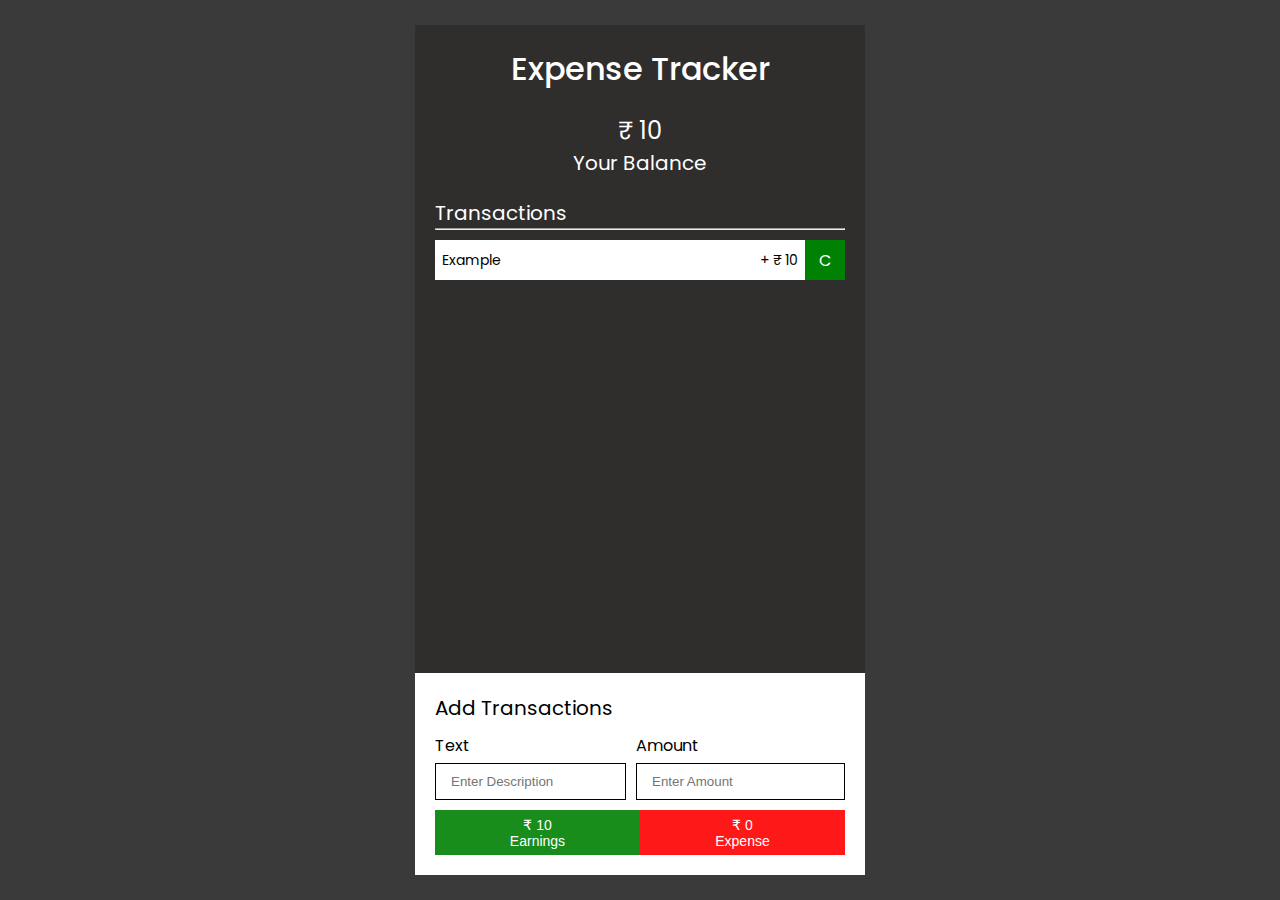
<file: Balance App/index.html>
<!DOCTYPE html>
<html lang="en">
<head>
    <meta charset="UTF-8">
    <meta name="viewport" content="width=device-width, initial-scale=1.0">
    <title>Balance App</title>
        <!-- Do Some coding -->
    <link rel="stylesheet" href="style.css">
</head>
<body>

    <div class="container">
        <div class="box">
          <section class="box_upper">
            <h1>Expense Tracker</h1>
  
            <div class="balance">
              <h2 id="netAmount">₹0</h2>
              <h3>Your Balance</h3>
            </div>
          </section>
  
          <div class="transaction_container">
            <h3>Transactions</h3>
            <hr />
  
            <div class="transactions">
              <div class="transaction">
                <div class="left">
                  <p>Example Text</p>
                  <p>+ ₹ 200</p>
                </div>
                <div class="status credit">C</div>
              </div>
              <div class="transaction">
                <div class="left">
                  <p>Example Text</p>
                  <p>+ ₹ 200</p>
                </div>
                <div class="status debit">D</div>
              </div>
            </div>
          </div>
          <section class="transaction_form">
            <h3>Add Transactions</h3>
            <form id="transactionForm">
              <div class="inputs">
                <div class="form_control">
                  <label for="text">Text</label>
                  <input
                    placeholder="Enter Description"
                    type="text"
                    name="text"
                    id="text"
                  />
                </div>
                <div class="form_control">
                  <label for="amount">Amount</label>
                  <input
                    placeholder="Enter Amount"
                    type="number"
                    name="amount"
                    id="amount"
                  />
                </div>
              </div>
  
              <div class="buttons_container">
                <button type="submit" id="earnBtn">
                  <p id="earning">₹0</p>
                  <p>Earnings</p>
                </button>
                <button type="submit" id="expBtn">
                  <p id="expense">₹0</p>
                  <p>Expense</p>
                </button>
              </div>
            </form>
          </section>
        </div>
      </div>
      <script src="script.js"></script>
    
</body>
</html>
</file>
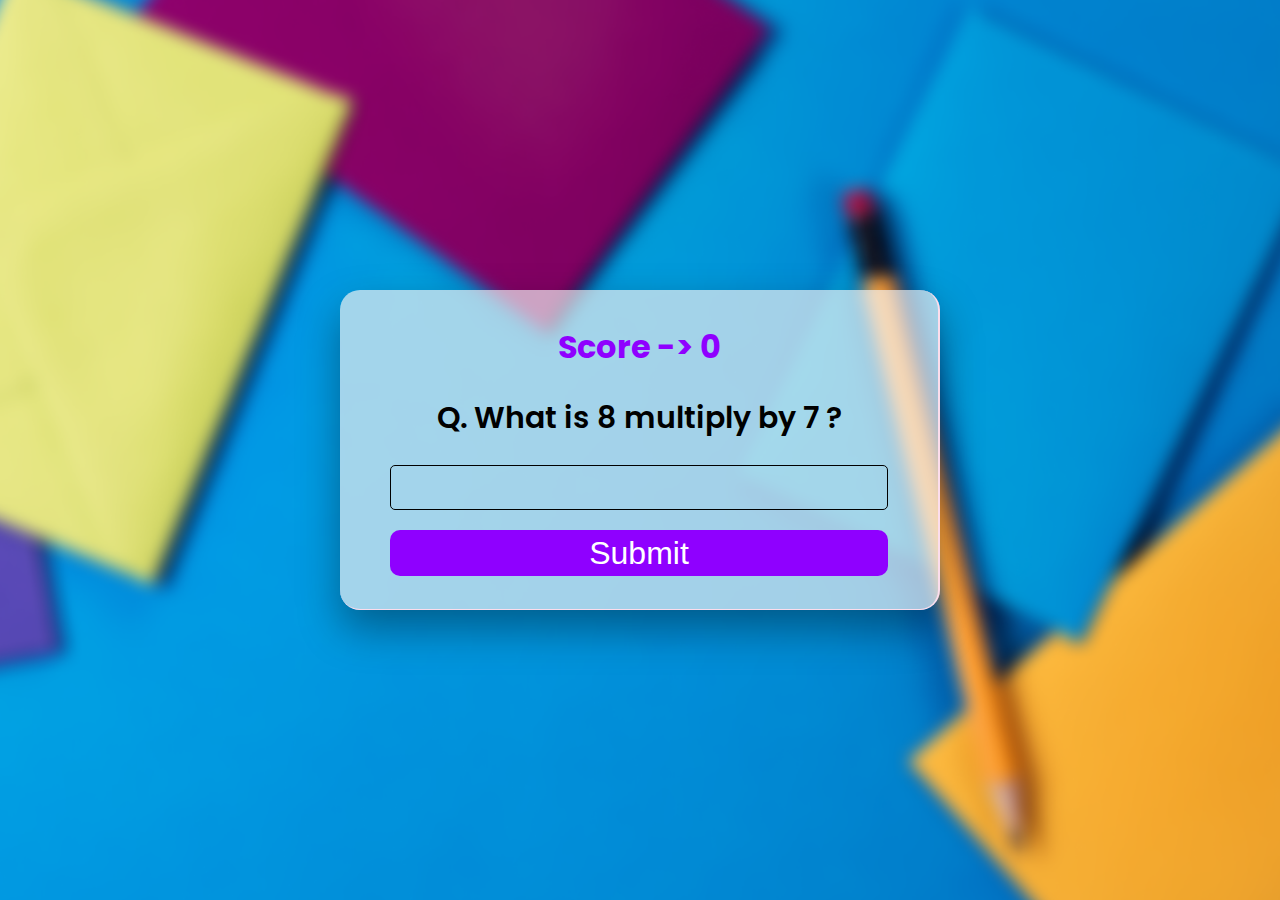
<file: multiplication calculator/index.html>
<!DOCTYPE html>
<html lang="en">
<head>
    <meta charset="UTF-8">
    <meta name="viewport" content="width=device-width, initial-scale=1.0">
    <title>Multiplication Calculator</title>
    <link rel="stylesheet" href="style.css">
</head>
<body>

    <div class="background">
        <div class="box">
          <h2>Score -> <span id="score">0</span></h2>
          <h3 id="question">Q. What is 8 multiply by 4 ?</h3>
          <form id="questionForm" onsubmit="checkAnswer(event)">
            <input required id="answerInput" name="answer" type="number" />
            <button class="primary-btn" type="submit">Submit</button>
          </form>
        </div>
      </div>
      <script src="script.js"></script>
    
</body>
</html>
</file>
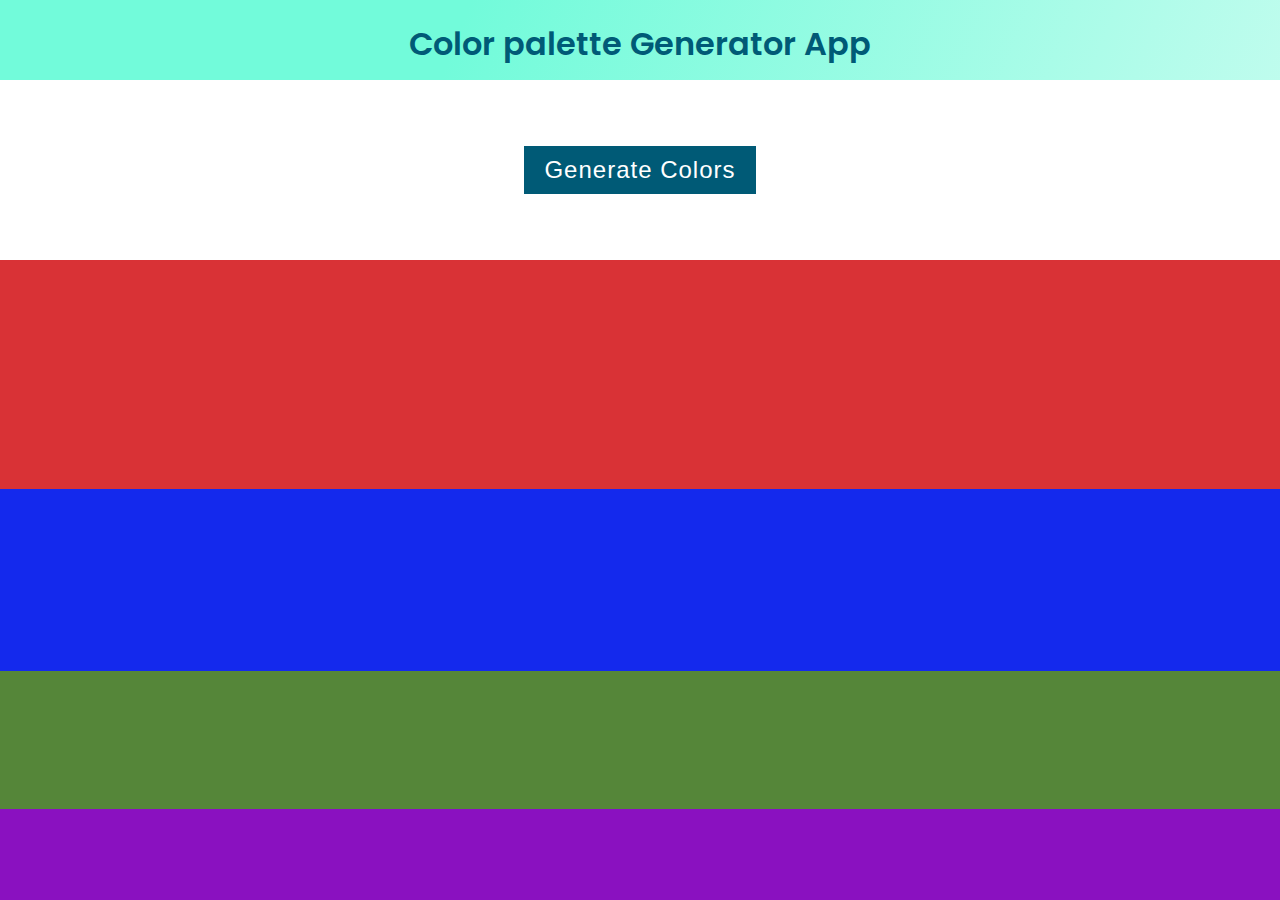
<file: Random color generator/index.html>
<!DOCTYPE html>
<html lang="en">
<head>
    <meta charset="UTF-8">
    <meta name="viewport" content="width=device-width, initial-scale=1.0">
    <title>Random color Generator</title>
    <link rel="stylesheet" href="style.css">
</head>
<body>

    <div class="title_container">
        <h1>Color palette Generator App</h1>
      </div>
      <section class="button_container">
        <button id="generateBtn">Generate Colors</button>
      </section>
  
      <div class="colors_container"></div>
      <script src="script.js"></script>
    
</body>
</html>
</file>
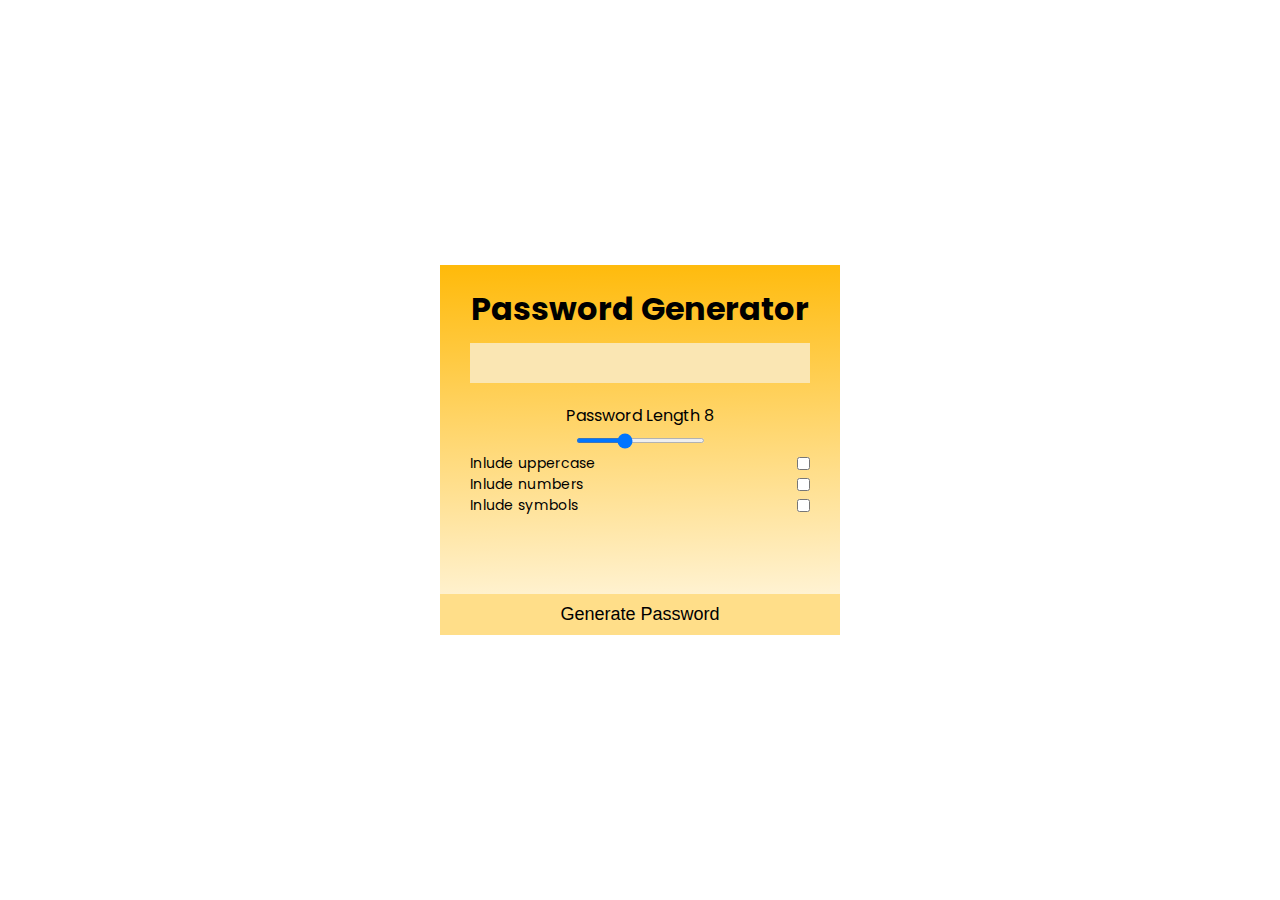
<file: Random password generator/index.html>
<!DOCTYPE html>
<html lang="en">
<head>
    <meta charset="UTF-8">
    <meta name="viewport" content="width=device-width, initial-scale=1.0">
    <title>Random Password Generator</title>
    <link rel="stylesheet" href="style.css">
</head>
<body>

    <div class="container">
        <div class="box">
          <section class="upper">
            <h1>
              <i class="fa fa-lock" style="color: red"> </i>
              Password Generator
            </h1>
  
            <div id="password"></div>
  
            <div class="range_container">
              <label for="range">
                Password Length <span id="passRangeValue">8</span>
              </label>
              <input
                type="range"
                min="1"
                max="20"
                value="8"
                id="passRangeInput"
              />
            </div>
  
            <div class="checkboxes">
              <div class="form_control">
                <label for="uppercase"> Inlude uppercase</label>
                <input type="checkbox" name="uppercase" id="uppercase" />
              </div>
              <div class="form_control">
                <label for="numbers"> Inlude numbers</label>
                <input type="checkbox" name="numbers" id="numbers" />
              </div>
              <div class="form_control">
                <label for="symbols"> Inlude symbols</label>
                <input type="checkbox" name="symbols" id="symbols" />
              </div>
            </div>
          </section>
          <button id="genBtn">Generate Password</button>
        </div>
      </div>
      <script src="script.js"></script>
    
</body>
</html>
</file>
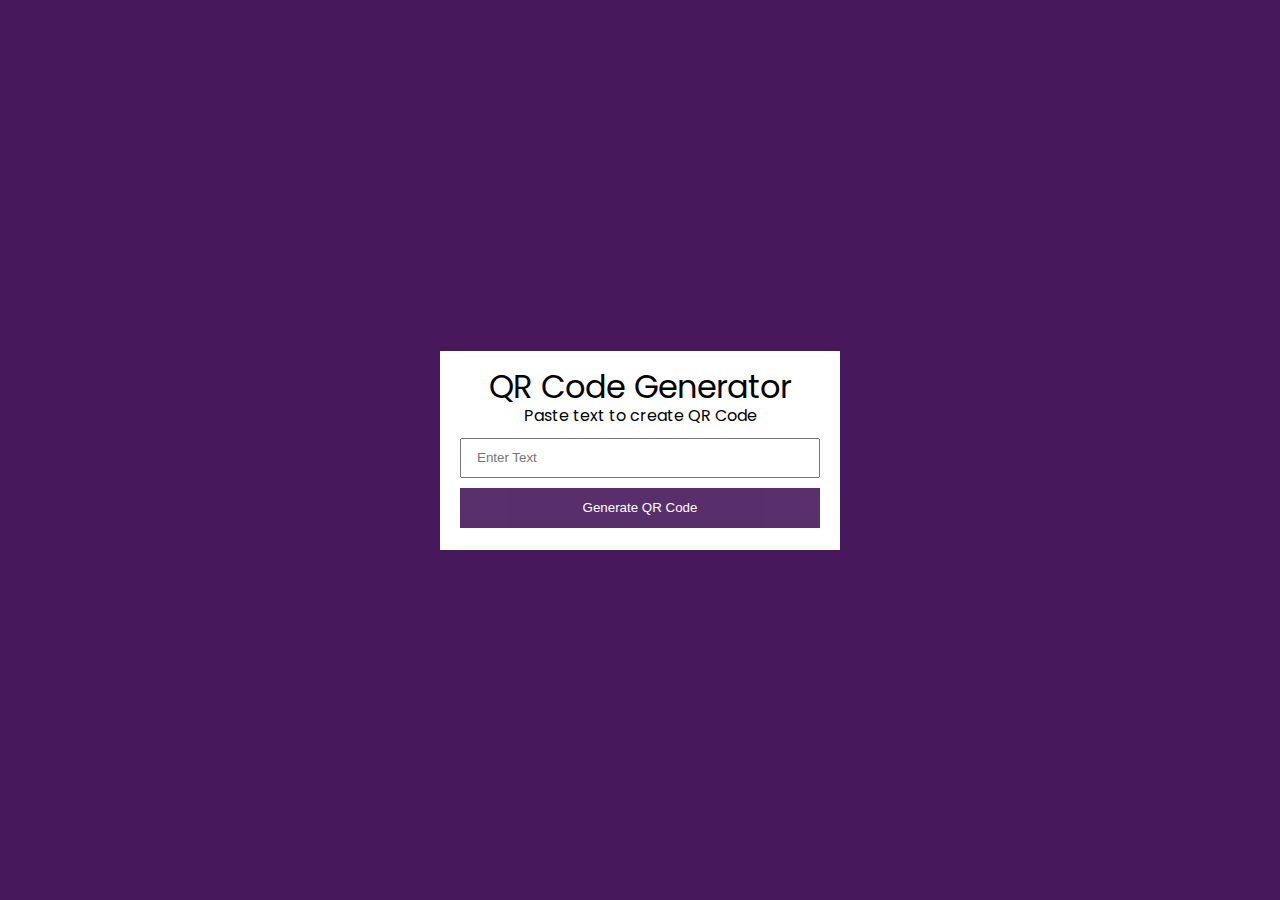
<file: Random QR generator/index.html>
<!DOCTYPE html>
<html lang="en">
<head>
    <meta charset="UTF-8">
    <meta name="viewport" content="width=device-width, initial-scale=1.0">
    <title>Random QR generator</title>
    <link rel="stylesheet" href="style.css">
</head>
<body>

    <div class="container">
        <div class="box">
          <section class="upper">
            <h1>QR Code Generator</h1>
            <p>Paste text to create QR Code</p>
          </section>
  
          <form id="qrForm">
            <input
              id="qrInputText"
              type="text"
              name="qrText"
              placeholder="Enter Text"
            />
            <button id="generateBtn" type="submit">Generate QR Code</button>
          </form>
          <section id="qrContainer" class="qr_container">
            <img id="qrImage" src="image/qr.webp" alt="QR Code" />
          </section>
        </div>
      </div>
      <script src="script.js"></script>
    
</body>
</html>
</file>
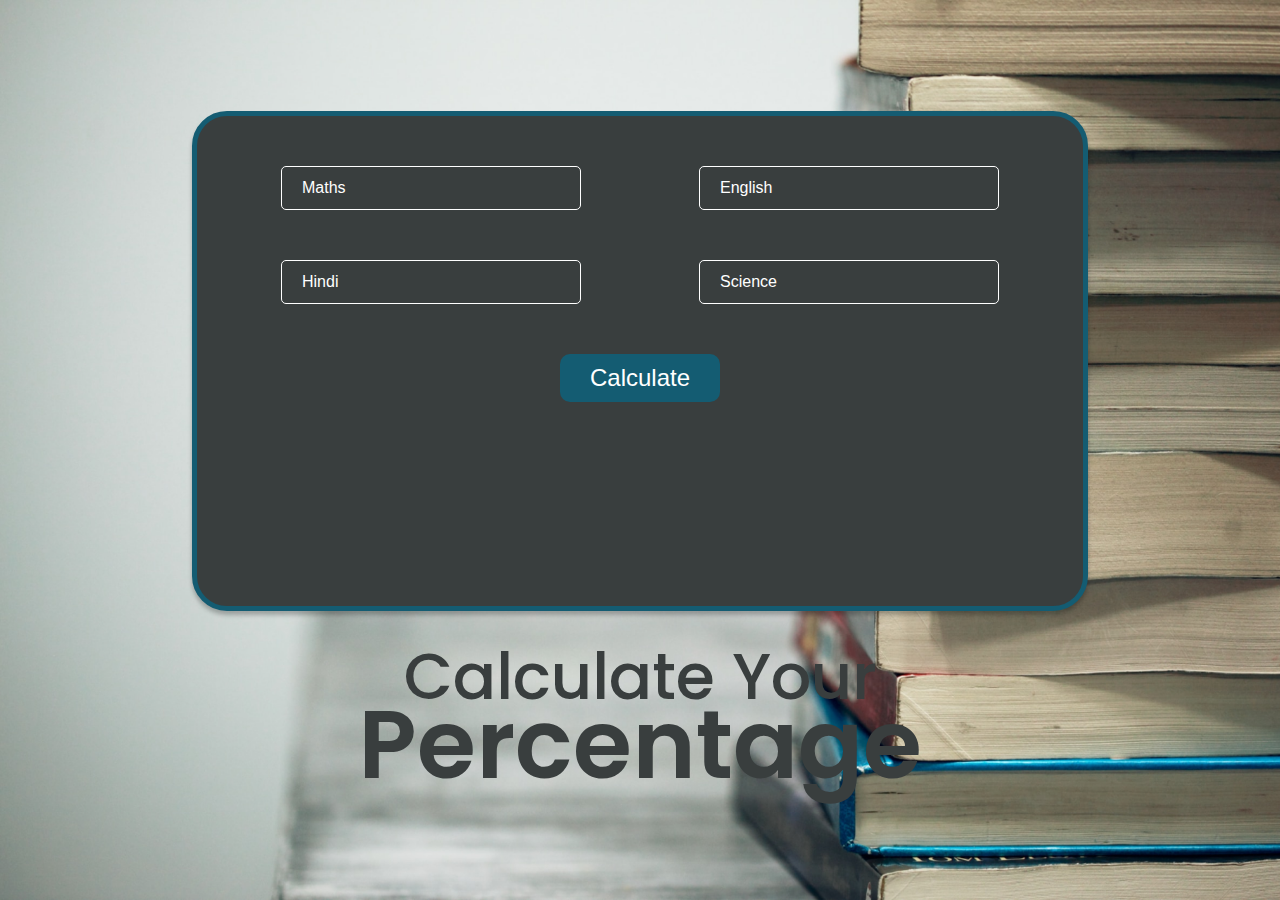
<file: Result Calculator/index.html>
<!DOCTYPE html>
<html lang="en">
<head>
    <meta charset="UTF-8">
    <meta name="viewport" content="width=device-width, initial-scale=1.0">
    <title>Result Calculator</title>
    <link rel="stylesheet" href="style.css">
</head>
<body>

    <div class="background">
      <div class="container">
        <div class="box">
          <form
            onsubmit="calculateMarks(event)"
            class="calculate-form"
            id="calculateForm"
          >
            <input
              type="number"
              required
              min="0"
              max="100"
              name="maths"
              placeholder="Maths"
            />
            <input
              type="number"
              required
              min="0"
              max="100"
              name="english"
              placeholder="English"
            />
            <input
              type="number"
              required
              min="0"
              max="100"
              name="hindi"
              placeholder="Hindi"
            />
            <input
              type="number"
              required
              min="0"
              max="100"
              name="science"
              placeholder="Science"
            />
            <button type="submit" class="primary-btn">Calculate</button>
          </form>
          <p id="result" class="result"></p>
        </div>
        <div class="content">
          <h2>Calculate Your</h2>
          <h1>Percentage</h1>
        </div>
      </div>
    </div>

    <script src="script.js"></script>
</body>
</html>
</file>
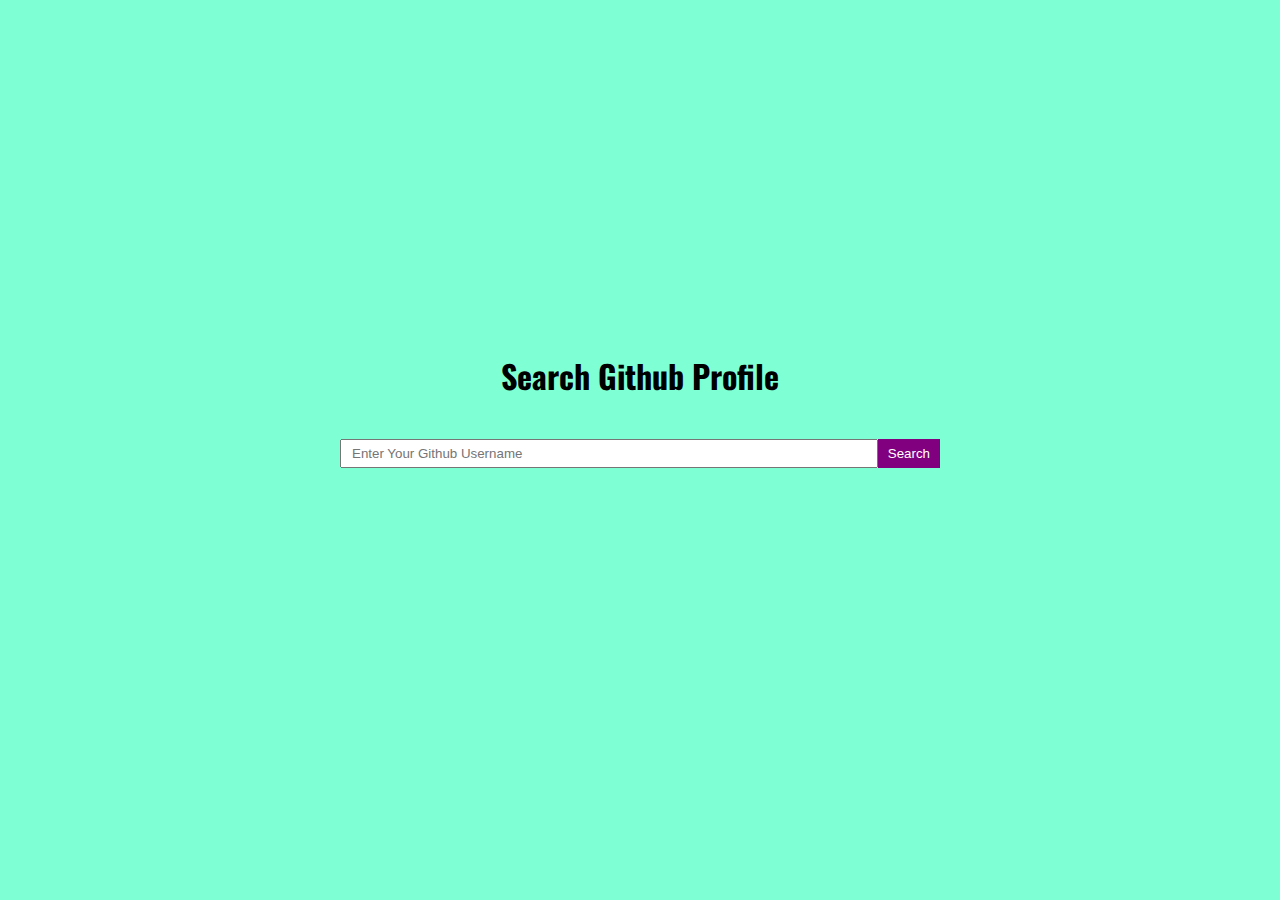
<file: search github profile/index.html>
<!DOCTYPE html>
<html lang="en">
<head>
    <meta charset="UTF-8">
    <meta name="viewport" content="width=device-width, initial-scale=1.0">
    <title>Search GitHub Profile</title>
    <link rel="stylesheet" href="style.css">
</head>
<body>

    <div class="container">
        <h1>Search Github Profile</h1>
        <div class="search">
          <input
            type="text"
            id="searchInput"
            name="searchInput"
            placeholder="Enter Your Github Username"
          />
          <button class="primary-btn" id="searchBtn">Search</button>
        </div>
        <div id="profileContainer"></div>
        <div id="loading"></div>
      </div>
      <script src="script.js"></script>
    
</body>
</html>
</file>
<file: Balance App/style.css>
@import url("https://fonts.googleapis.com/css2?family=Poppins:wght@100;200;300;400;500;600;700&display=swap");
:root {
  --primary: #3a3a3a;
  --primary-dark: #302d2d;
  --green: #008104;
  --red: #ff0000;
}

* {
  margin: 0;
  padding: 0;
  box-sizing: border-box;
}

html {
  font-family: "Poppins", sans-serif;
}

body {
  background-color: var(--primary);
}

.container {
  display: grid;
  place-items: center;
  height: 100vh;
}

.box {
  background-color: white;
  width: 450px;
  height: 850px;
  padding: 20px;
  background-color: var(--primary-dark);
  color: white;
  position: absolute;
}
p {
  font-size: 14px;
}
h1 {
  font-weight: 500;
  font-size: 32px;
}
h2 {
  font-weight: 400;
  font-size: 24px;
}
h3 {
  font-weight: 400;
  font-size: 20px;
}

.box_upper,
.balance {
  display: flex;
  flex-direction: column;
  align-items: center;
}

.balance {
  margin-top: 20px;
}

.transaction_container {
  margin-top: 20px;
}

.transactions {
  margin-top: 10px;
  display: flex;
  flex-direction: column;
  gap: 10px;
}
.transaction {
  background-color: white;
  color: black;
  display: flex;
}
.transaction .left {
  padding: 7px;
  flex-grow: 1;
  display: flex;
  justify-content: space-between;
  align-items: center;
}

.status {
  display: grid;
  place-items: center;
  color: white;
  min-height: 40px;
  min-width: 40px;
}
.credit {
  background-color: var(--green);
}
.debit {
  background-color: var(--red);
}

.transaction_form {
  background-color: white;
  position: absolute;
  bottom: 0;
  left: 0;
  width: 100%;
  color: black;
  padding: 20px;
}
.transaction_form h3 {
  margin-bottom: 10px;
}

.form_control {
  display: flex;
  flex-direction: column;
  gap: 5px;
}
.form_control:first-child {
  flex: 2;
}
.inputs {
  display: flex;
  gap: 10px;
}
form input {
  padding: 10px 15px;
  outline: 1px solid transparent;
  border: 1px solid black;
width: 100%;
}
form input:focus-visible {
  outline: 1px solid var(--primary-dark);
  border: 1px solid var(--primary-dark);
}

.buttons_container {
  display: flex;
  margin-top: 10px;
}
.buttons_container button {
  width: 100%;
  height: 45px;
  color: white;
  border: none;
  opacity: 0.9;
  transition: 0.3s ease-in-out;
  cursor: pointer;
}
.buttons_container button:hover {
  opacity: 1;
  transition: 0.3s ease-in-out;
}

#earnBtn {
  background-color: var(--green);
}
#expBtn {
  background-color: var(--red);
}

@media (max-width: 500px) {
  .box {
    width: 95%;
  }
}
</file>
<file: multiplication calculator/style.css>
@import url("https://fonts.googleapis.com/css2?family=Poppins:wght@100;200;300;400;500;600;700&display=swap");
:root {
  --primary: #8f00ff;
}

* {
  margin: 0;
  padding: 0;
  box-sizing: border-box;
}

html {
  font-family: "Poppins", sans-serif;
}

.background {
  background-image: url("images/background (1).png");
  height: 100vh;
  width: 100%;
  background-repeat: no-repeat;
  background-size: cover;
  display: grid;
  place-items: center;
}

.box {
  background: rgba(240, 240, 240, 0.68);
  border-width: 0px 2px 1px 0px;
  border-style: solid;
  border-color: #fcddec;
  box-shadow: 0px 19px 41px rgba(0, 0, 0, 0.36);
  border-radius: 20px;
  height: 320px;
  width: 600px;
  display: flex;
  justify-content: center;
  align-items: center;
  flex-direction: column;
  gap: 20px;
  padding: 50px;
}

.box h2 {
  font-weight: 700;
  font-size: 32px;
  line-height: 48px;
  color: var(--primary);
}
.box h3 {
  font-weight: 600;
  font-size: 30px;
  line-height: 54px;
}

#questionForm {
  display: flex;
  flex-direction: column;
  gap: 20px;
  width: 100%;
}

#answerInput {
  background: transparent;
  border: 1px solid #000000;
  border-radius: 5px;
  padding: 10px 20px;
  font-size: 20px;
}
#answerInput:focus-visible {
  outline: 1px solid var(--primary);
  border: 1px solid var(--primary);
}

.primary-btn {
  height: 46px;
  background-color: var(--primary);
  border-radius: 10px;
  border: none;
  color: white;
  font-size: 32px;
}

@media (max-width: 786px) {
  .box {
    width: 80%;
    height: 360px;
    padding: 20px;
  }
  .box h2 {
    font-size: 28px;
    line-height: 40px;
    color: var(--primary);
  }
  .box h3 {
    font-size: 24px;
    line-height: 32px;
  }
  #answerInput {
    padding: 5px 20px;
  }
  .primary-btn {
    font-size: 24px;
    height: 36px;
  }
}
</file>
<file: Random color generator/style.css>
@import url("https://fonts.googleapis.com/css2?family=Poppins:wght@100;200;300;400;500;600;700&display=swap");
:root {
  --primary: #005a76;
}

* {
  margin: 0;
  padding: 0;
  box-sizing: border-box;
}

html {
  font-family: "Poppins", sans-serif;
}

.title_container {
  background: linear-gradient(
    111.38deg,
    #72fbda 35.93%,
    rgba(251, 251, 251, 0.416667) 152.79%,
    rgba(237, 237, 237, 0) 236.26%
  );
  padding: 20px 0;
  height: 80px;
}
.title_container h1 {
  font-weight: 600;
  font-size: 32px;
  color: var(--primary);
  text-align: center;
}

.button_container {
  height: 20vh;
  display: grid;
  place-items: center;
}
.button_container button {
  background-color: var(--primary);
  border: none;
  font-size: 24px;
  padding: 10px 20px;
  color: white;
  letter-spacing: 1px;
  cursor: pointer;
}

.colors_container {
  height: calc(80vh - 80px);
  display: grid;
  grid-template-rows: 5fr 4fr 3fr 2fr;
}

#color1 {
  background-color: red;
}
#color2 {
  background-color: green;
}
#color3 {
  background-color: yellow;
}
#color4 {
  background-color: blue;
}
.colorBox:hover p {
  display: inline-block;
}
.colorBox p {
  background-color: rgb(223, 223, 223);
  width: 150px;
  padding: 10px;
  text-align: end;
  margin-top: 10px;
  font-size: 24px;
  display: none;
}

/* Responsive */

@media (max-width: 768px) {
  .title_container h1 {
    font-size: 24px;
  }
}
@media (max-width: 350px) {
  .title_container h1 {
    font-size: 16px;
  }
}
</file>
<file: Random password generator/style.css>
@import url("https://fonts.googleapis.com/css2?family=Poppins:wght@100;200;300;400;500;600;700&display=swap");
:root {
  --primary: #ffba0a;
  --primary-light: #ffde89;
  --primary-x-light: #fae6b3;
  --primary-dark: #e6a500;
}

* {
  margin: 0;
  padding: 0;
  box-sizing: border-box;
}

html {
  font-family: "Poppins", sans-serif;
  font-size: 62.5%;
}

body {
  font-size: 1.6rem;
}

.container {
  height: 100vh;
  display: grid;
  place-items: center;
}

.box {
  height: 37rem;
  width: 40rem;
  background: linear-gradient(
    178.63deg,
    var(--primary),
    rgba(230, 191, 92, 0) 108.92%
  );
  display: flex;
  flex-direction: column;
  justify-content: space-between;
}
.upper {
  flex-grow: 1;
  padding: 2rem 3rem;
}
.upper h1 {
  text-align: center;
  margin-bottom: 1rem;
}

#password {
  width: 100%;
  height: 4rem;
  background-color: var(--primary-x-light);
  margin-bottom: 2rem;
  color: red;
  font-weight: 800;
  letter-spacing: 1px;
  display: flex;
  justify-content: center;
  align-items: center;
  cursor: copy;
}
.range_container {
  display: flex;
  flex-direction: column;
  align-items: center;
  gap: 1rem;
}

.checkboxes {
  margin: 1rem 0;
  display: flex;
  flex-direction: column;
}
.form_control {
  display: flex;
  justify-content: space-between;
}
.form_control label {
  font-size: 1.4rem;
  letter-spacing: 0.3px;
}

/* For all Range Slider */

input[type="range"] {
  /* -webkit-appearance: none; */
  /* -moz-appearance: none; */

  height: 0.5rem;
  padding: 0;
  outline: none;
  cursor: pointer;
}
input[type="range"]::-webkit-slider-thumb {
  -webkit-appearance: none;
  /* -moz-appearance: none; */
  height: 2rem;
  width: 1rem;
  background-color: red;
  border: 1px solid black;
}

input[type="checkbox"] {
  accent-color: red;
}

#genBtn {
  background: var(--primary-light);
  border: none;
  padding: 1rem 0;
  font-size: 1.8rem;
  transition: 0.3s ease-in-out;
  cursor: pointer;
}

#genBtn:active {
  background: var(--primary-dark);
  color: white;
  transition: 0.3s ease-in-out;
  cursor: crosshair;
}

@media (max-width: 425px) {
  .box {
    width: 100%;
    height: 100vh;
  }
}
</file>
<file: Random QR generator/style.css>
@import url("https://fonts.googleapis.com/css2?family=Poppins:wght@100;200;300;400;500;600;700&display=swap");
:root {
  --primary: #47185c;
  --primary-dark: #14001d;
}

* {
  margin: 0;
  padding: 0;
  box-sizing: border-box;
}

html {
  font-family: "Poppins", sans-serif;
}

body {
  background-color: var(--primary);
}

.container {
  display: grid;
  place-items: center;
  height: 100vh;
}

.box {
  padding: 20px;
  width: 400px;
  background-color: white;
}
.upper h1 {
  font-size: 32px;
  font-weight: 400;
  line-height: 32px;
}

.upper,
form {
  display: flex;
  flex-direction: column;
  align-items: center;
}
form {
  margin-top: 10px;
  gap: 10px;
}

form input {
  width: 100%;
  height: 40px;
  padding: 10px 15px;
}
form input:focus-visible {
  border: 1px solid var(--primary);
  outline: 1px solid var(--primary);
}
form button {
  width: 100%;
  height: 40px;
  padding: 10px 15px;
  background-color: var(--primary);
  border: none;
  color: white;
  opacity: 0.9;
  transition: 0.3s ease-in;
}
form button:hover {
  opacity: 1;
  transition: 0.3s ease-in;
}
form button:active {
  background-color: var(--primary-dark);
}

.qr_container {
  border: 1px solid var(--primary);
  display: flex;
  justify-content: center;

  height: 0;
  opacity: 0;

  transition: opacity 0.3s ease-in, height 0.1s ease;
}
.qr_container.show {
  padding: 10px;
  height: 150px;
  opacity: 1;

  transition: opacity 0.3s ease-in, height 0.1s ease;
}
.qr_container img {
  height: 100%;
}

@media (max-width: 500px) {
  .box {
    width: 95%;
  }
  .box h1 {
    font-size: 24px;
  }
  .upper p {
    font-size: 14px;
  }
}
</file>
<file: Result Calculator/style.css>
@import url("https://fonts.googleapis.com/css2?family=Poppins:wght@100;200;300;400;500;600;700&display=swap");
:root {
  --primary: #393e3e;
  --secondary: #145c72;
  --secondary-light: #00a0d1;
}

* {
  margin: 0;
  padding: 0;
  box-sizing: border-box;
}

html {
  font-size: 62.5%;
  font-family: "Poppins", sans-serif;
}
body {
  font-size: 1.6rem;
}

.background {
  background-image: url("images/background.png");
  height: 100vh;
  background-repeat: no-repeat;
  background-size: cover;
}

.container {
  width: 50%;
  display: flex;
  flex-direction: column;
  justify-content: center;
  align-items: center;
  height: 100vh;
  position: absolute;
  top: 0;
  left: 0;
  gap: 4rem;
}

.box {
  height: 50rem;
  width: 80%;
  background-color: var(--primary);
  border: 0.5rem solid var(--secondary);
  box-shadow: 0px 4px 4px rgba(0, 0, 0, 0.25);
  border-radius: 3.5rem;
}

.content {
  color: var(--primary);
  text-align: center;
}
.content h2 {
  font-size: 6.4rem;
  font-weight: 500;
  line-height: 80%;
}
.content h1 {
  font-size: 9.6rem;
  font-weight: 600;
  line-height: 90%;
}
.calculate-form {
  display: grid;
  grid-template-columns: repeat(2, 1fr);
  gap: 5rem;
  padding: 5rem;
  place-content: center;
  place-items: center;
}

input {
  height: 4.4rem;
  padding: 0 2rem;
  border-radius: 0.5rem;
  background-color: transparent;
  border: white 1px solid;
  color: white;
  font-size: 1.6rem;
  width: 100%;
  max-width: 30rem;
}
input::placeholder {
  color: white;
  font-size: 1.6rem;
}
input:focus-visible {
  outline: 2px solid var(--secondary);
  border: 2px solid var(--secondary);
}
.calculate-form button {
  grid-column: 1/3;
}

.primary-btn {
  font-size: 2.4rem;
  width: 16rem;
  padding: 1rem 2rem;
  border-radius: 1rem;
  background-color: var(--secondary);
  color: white;
  border: none;
}
.primary-btn:hover {
  opacity: 0.9;
}
.primary-btn:active {
  opacity: 1;
  background-color: var(--secondary-light);
}
.result {
  color: white;
  text-align: center;
  font-size: 2rem;
}
@media (max-width: 1400px) {
  .container {
    width: 100%;
  }
  .box {
    width: 70%;
  }
}
@media (max-width: 786px) {
  .container {
    width: 100%;
  }
  .box {
    width: 90%;
    height: 54rem;
  }
  .calculate-form {
    grid-template-columns: 1fr;
    gap: 3rem;
  }
  .calculate-form button {
    grid-column: 1/2;
  }
  .content h1 {
    font-size: 5rem;
  }
  .content h2 {
    font-size: 3.5rem;
  }
  input {
    max-width: 100%;
  }
  .result {
    font-size: 1.6rem;
    padding: 2rem;
  }
}
</file>
<file: search github profile/style.css>
@import url("https://fonts.googleapis.com/css2?family=Oswald:wght@200;300;400;500;600;700&display=swap");

* {
  padding: 0;
  margin: 0;
  box-sizing: border-box;
}

html,
body {
  font-family: "Oswald", sans-serif;
  font-size: 62.5%;
  background-color: aquamarine;
}
body {
  font-size: 1.6rem;
}

.container {
  display: flex;
  flex-direction: column;
  height: 100vh;
  align-items: center;
  justify-content: center;
  gap: 4rem;
}

.search {
  display: flex;
  width: 50%;
  max-width: 60rem;
}
.search input {
  padding: 0.5rem 1rem;
  width: 100%;
}
.search input:focus-visible {
  outline: 1px solid purple;
}

.primary-btn {
  background: purple;
  color: white;
  padding: 0.5rem 1rem;
  border: none;
}
.primary-btn:hover {
  background: rgba(55, 1, 55, 0.788);
}
.primary-btn:active {
  background: rgba(231, 59, 231, 0.788);
}

/* For Card */

#profileContainer {
  width: 100%;
}
.profile-box {
  margin: auto;
  padding: 4rem 2rem;
  width: 90%;
  max-width: 78rem;
  box-shadow: 0 0 1rem rgba(0, 0, 0, 0.1);
  transition: 0.5s ease-in;
}
.profile-box:hover {
  transform: rotate(-2deg) scale(1.01);
  transition: 0.5s ease-in;
}
.top-section {
  display: flex;
  justify-content: space-between;
}
.top-section button {
  align-self: center;
}
.left {
  display: flex;
  align-items: center;
  gap: 1rem;
}
.left h1 {
  font-size: 1.6rem;
}

.avatar {
  height: 10rem;
  width: 10rem;
}
.avatar img {
  height: 100%;
  width: 100%;
  border-radius: 50%;
}

.about {
  margin: 2rem;
}

.status {
  display: grid;
  grid-template-columns: repeat(auto-fit, minmax(10rem, 1fr));
}

.status-item {
  display: flex;
  flex-direction: column;
  align-items: center;
}
</file>
